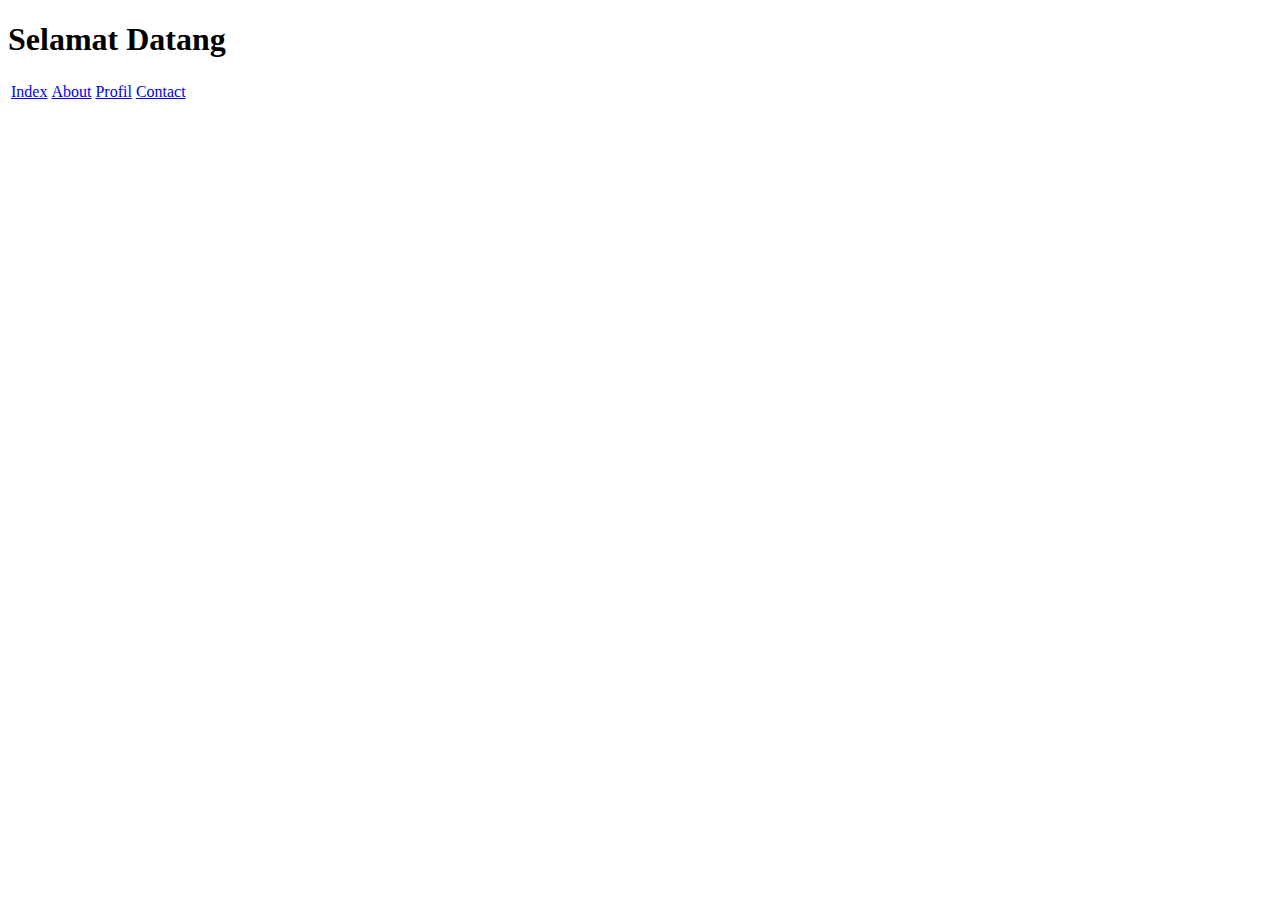
<file: Hari-3-online/index.html>
<!DOCTYPE html>
<html lang="en">
    <head>
        <meta charset="UTF-8">
        <meta name="viewport" content="width=device-width, initial-scale=1.0">
        <title>Index</title>
    </head>
    <body>
        <h1>Selamat Datang</h1>
        <table>
            <tr>
                <td><a href="index.html">Index</a></td>
                <td><a href="about.html">About</a></td>
                <td><a href="profil.html">Profil</a></td>
                <td><a href="contact.html">Contact</a></td>
            </tr>
        </table>
    </body>
</html>
</file>
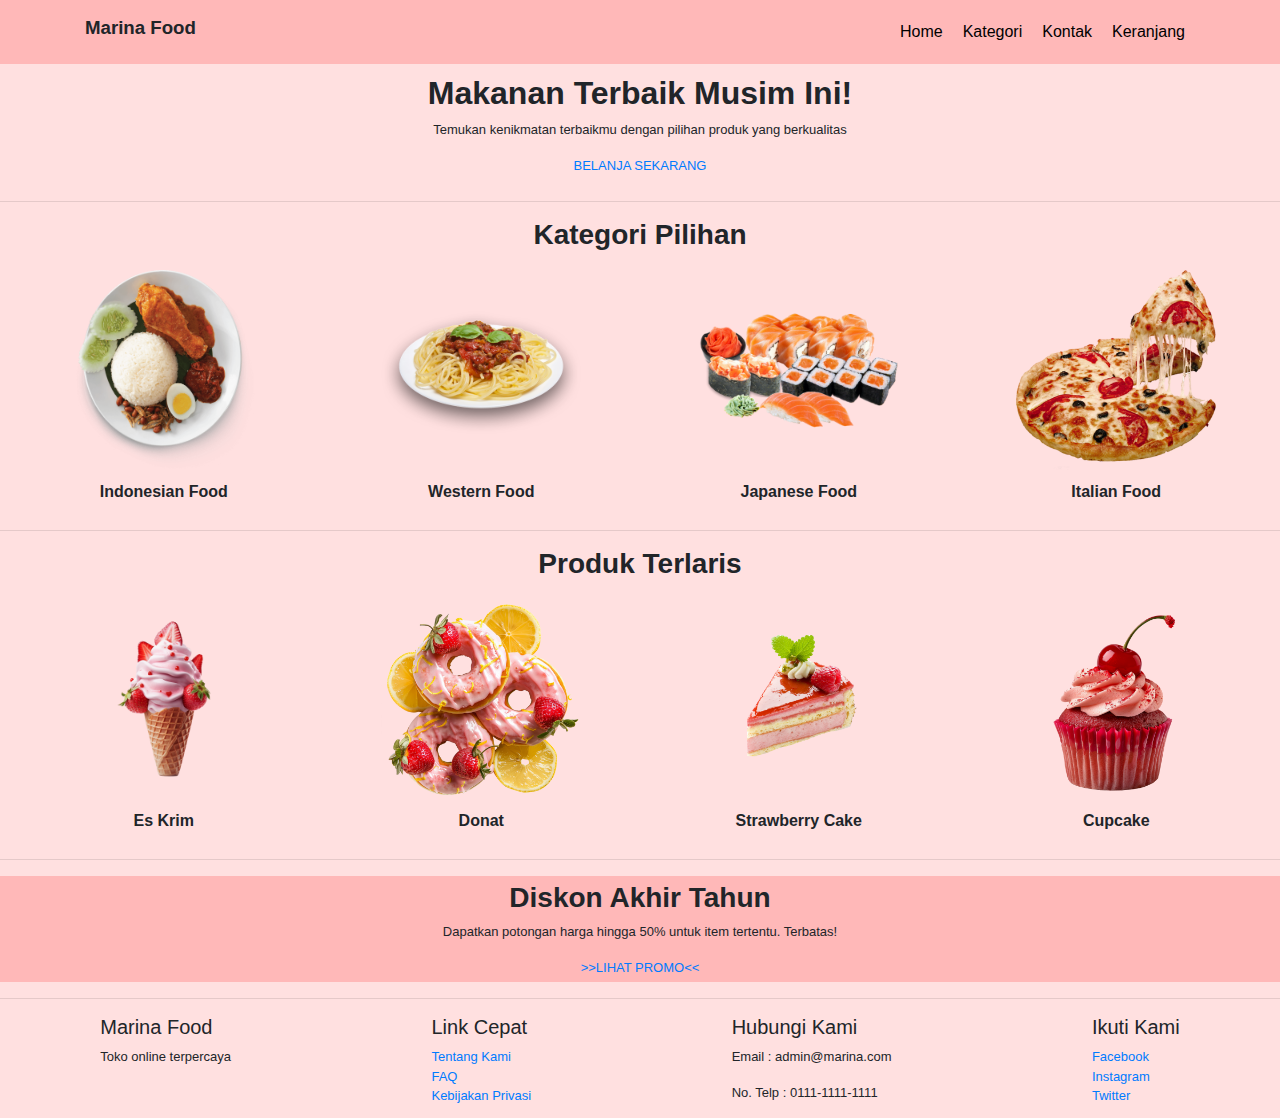
<file: Hari-4-online/index.html>
<!DOCTYPE html>
<html lang="en">
    <head>
        <meta charset="UTF-8">
        <meta name="viewport" content="width=device-width, initial-scale=1.0">
        <title>Index</title>
        <link rel="stylesheet" href="https://cdn.jsdelivr.net/npm/bootstrap@4.3.1/dist/css/bootstrap.min.css" integrity="sha384-ggOyR0iXCbMQv3Xipma34MD+dH/1fQ784/j6cY/iJTQUOhcWr7x9JvoRxT2MZw1T" crossorigin="anonymous">
        <link rel="stylesheet" href="index-style.css">
    </head>
    <body>
        <nav class="navbar">
            <div class="container">
                <label class="logo">Marina Food</label>
                <ul class="menu">
                    <li><a href="#">Home</a></li>
                    <li><a href="#">Kategori</a></li>
                    <li><a href="#">Kontak</a></li>
                    <li><a href="#">Keranjang</a></li>
                </ul>
            </div>
        </nav>
        <div class="header">
            <h2>Makanan Terbaik Musim Ini!</h2>
            <p>Temukan kenikmatan terbaikmu dengan pilihan produk yang berkualitas</p>
            <a href="#">BELANJA SEKARANG</a>
        </div>
        <hr>
        <h3>Kategori Pilihan</h3>
        <div class="main">
            <div class="icon"><img src="img/nasi padang.png"></div>
            <div class="icon"><img src="img/spaghetti.png"></div>
            <div class="icon"><img src="img/sushi.png"></div>
            <div class="icon"><img src="img/pizza.png"></div>
            <div class="item">Indonesian Food</div>
            <div class="item">Western Food</div>
            <div class="item">Japanese Food</div>
            <div class="item">Italian Food</div>
        </div>
        <hr>
        <h3>Produk Terlaris</h3>
        <div class="main">   
            <div class="icon"><img src="img/ice cream.png"></div>
            <div class="icon"><img src="img/donat.png"></div>
            <div class="icon"><img src="img/kue.png"></div>
            <div class="icon"><img src="img/cupcake.png"></div>
            <div class="item">Es Krim</div>
            <div class="item">Donat</div>
            <div class="item">Strawberry Cake</div>
            <div class="item">Cupcake</div>
        </div>
        <hr>
        <div class="footer">
            <h3>Diskon Akhir Tahun</h3>
            <p>Dapatkan potongan harga hingga 50% untuk item tertentu. Terbatas!</p>
            <a href="#"> >>LIHAT PROMO<< </a>
        </div>
        <hr>
        <div class="row">
            <div class="item-row">
                <h5>Marina Food</h5>
                <p>Toko online terpercaya</p>
            </div>
            <div class="item-row">
                <h5>Link Cepat</h5>
                <a href="#">Tentang Kami</a><br>
                <a href="#">FAQ</a><br>
                <a href="#">Kebijakan Privasi</a><br>
            </div>
            <div class="item-row">
                <h5>Hubungi Kami</h5>
                <p>Email : admin@marina.com</p>
                <p>No. Telp : 0111-1111-1111</p>
            </div>
            <div class="item-row">
                <h5>Ikuti Kami</h5>
                <a href="#">Facebook</a><br>
                <a href="#">Instagram</a><br>
                <a href="#">Twitter</a><br>
            </div>
        </div>
    </body>
</html>
</file>
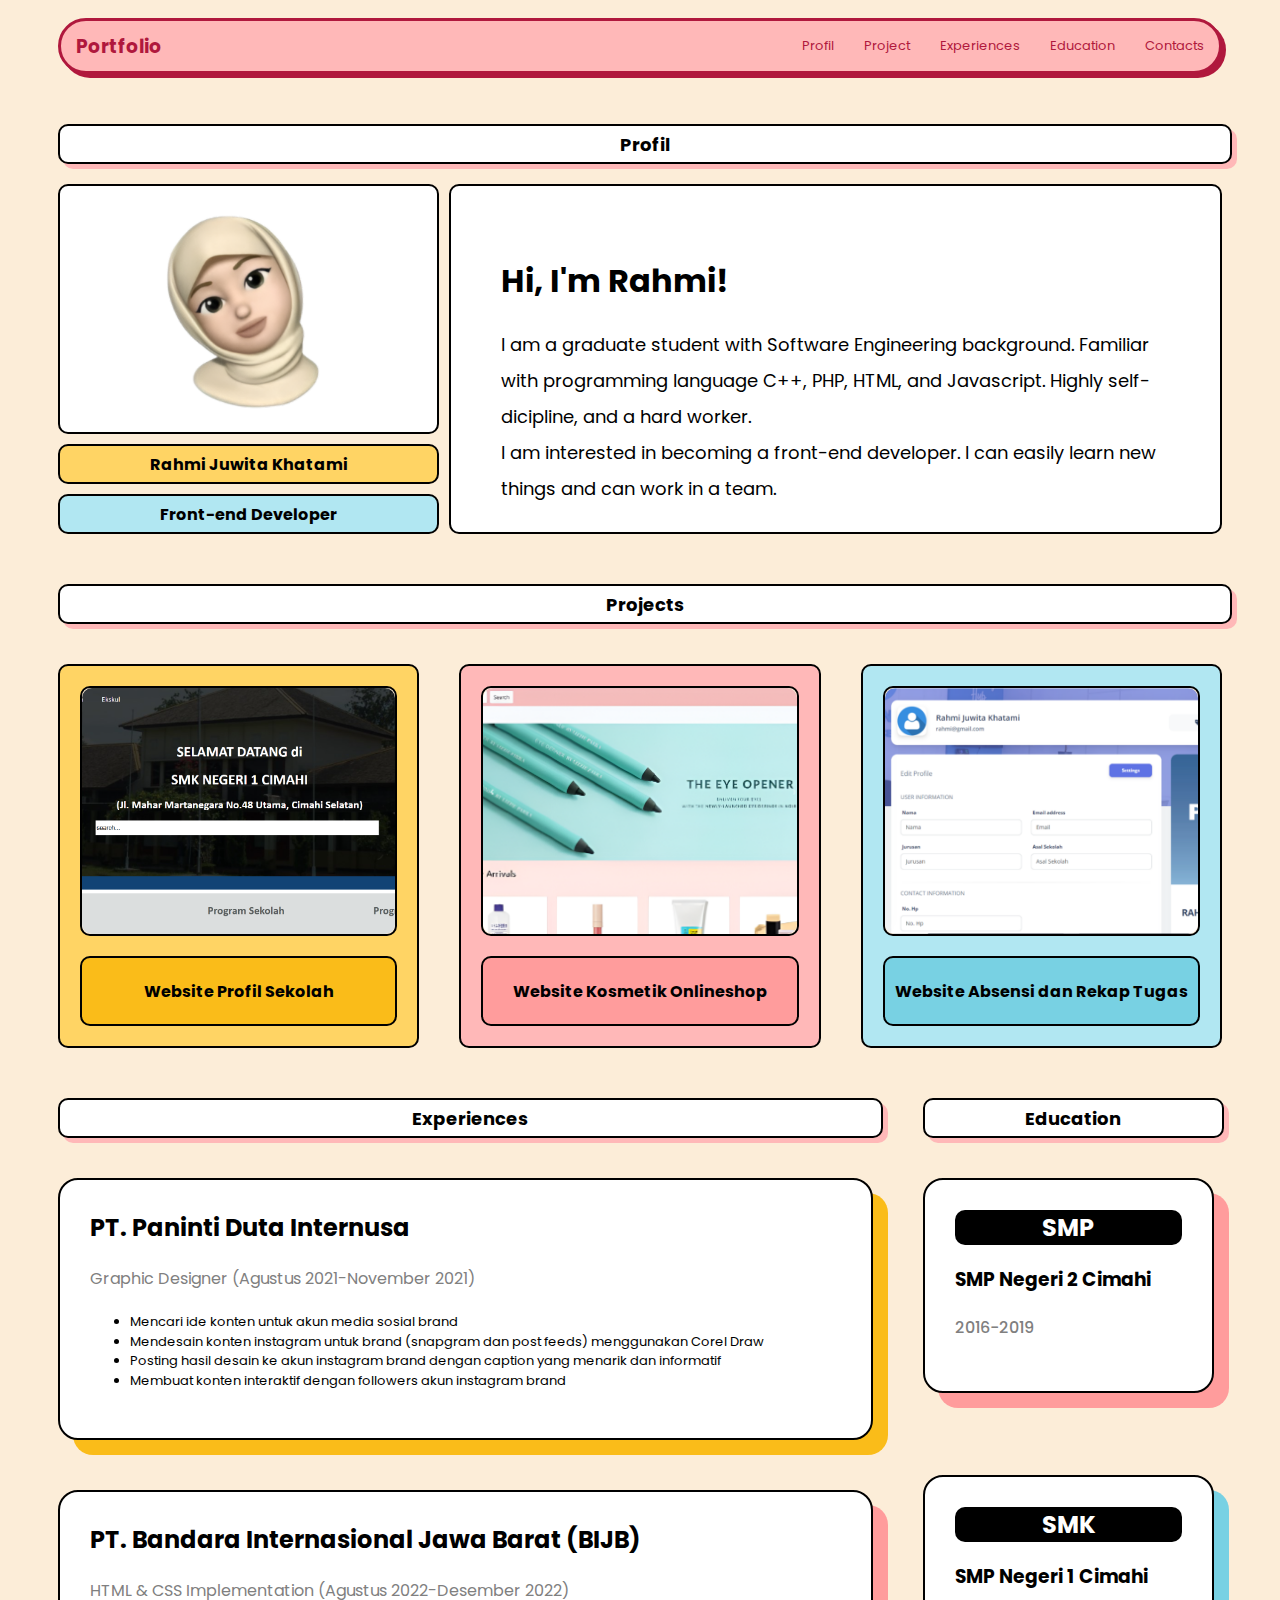
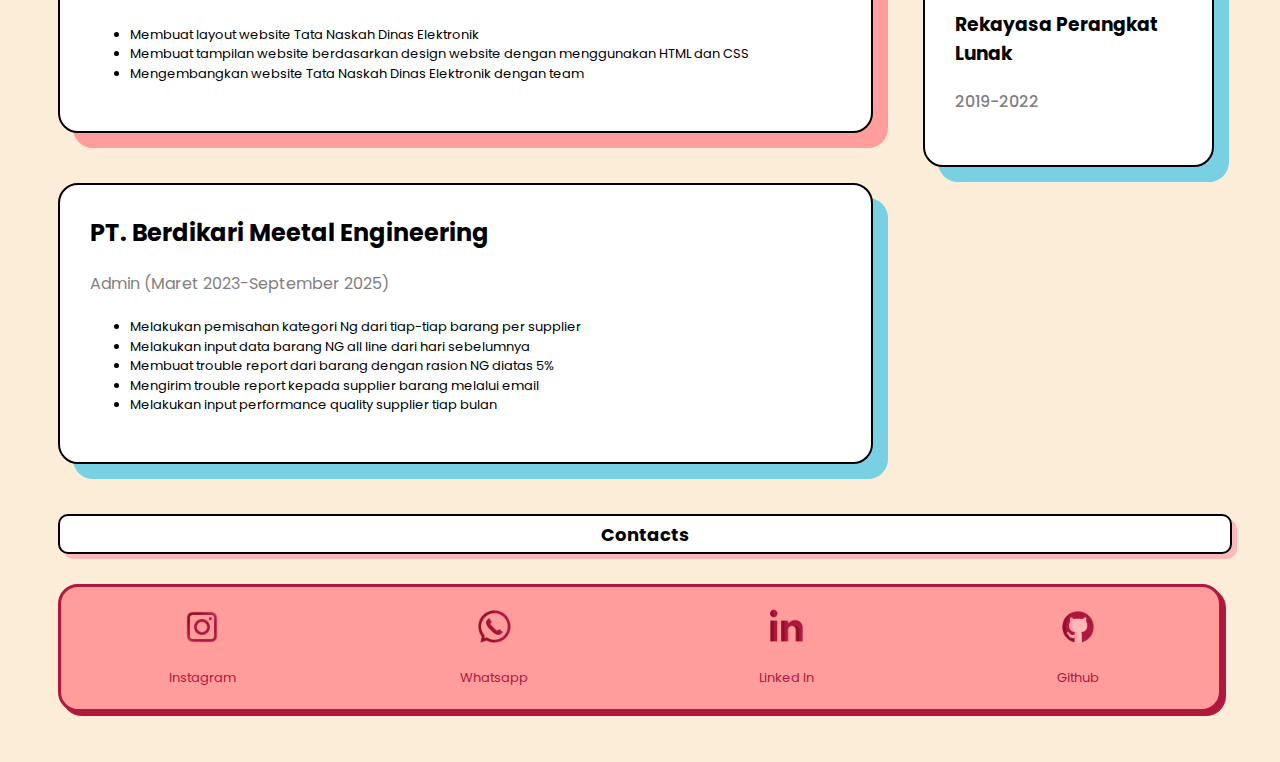
<file: portofolio-web/index.html>
<!DOCTYPE html>
<html lang="en">
    <head>
        <meta charset="UTF-8">
        <meta name="viewport" content="width=device-width, initial-scale=1.0">
        <title>Home</title>
        <link rel="stylesheet" href="index-style.css">
    </head>
    <body>
        <nav class="navbar">
            <div class="container">
                <label class="logo">Portfolio</label>
                <ul class="menu">
                    <li><a href="#profil">Profil</a></li>
                    <li><a href="#projects">Project</a></li>
                    <li><a href="#experiences">Experiences</a></li>
                    <li><a href="#education">Education</a></li>
                    <li><a href="#contacts">Contacts</a></li>
                </ul>
            </div>
        </nav>
        <div class="header">
            Profil
        </div>
        <div class="main-profil">
            <div class="profil-1">
                <img src="img/profil.png">
            </div>
            <div class="profil-2">
                <h1>Hi, I'm Rahmi!</h1>
                <p> I am a graduate student with Software Engineering background.
                    Familiar with programming language C++, PHP, HTML, and Javascript.
                    Highly self-dicipline, and a hard worker.<br>
                    I am interested in becoming a front-end developer. I can easily 
                    learn new things and can work in a team.
                </p>
            </div>
            <div class="profil-3">Rahmi Juwita Khatami</div>
            <div class="profil-4">Front-end Developer</div>
        </div>
        <div class="header" id="projects">
            Projects
        </div>
        <div class="main-projects">
            <div class="projects-grid1">
                <div class="projects-1">
                    <img src="img/web-sekolah.png">
                </div>
                <div class="projects-2">
                    <a href="#">Website Profil Sekolah</a>
                </div>
            </div>
            <div class="projects-grid2">
                <div class="projects-1">
                    <img src="img/web-kosmetik.png">
                </div>
                <div class="projects-3">
                    <a href="#">Website Kosmetik Onlineshop</a>
                </div>
            </div>
            <div class="projects-grid3">
                <div class="projects-1">
                    <img src="img/web-absensi.png">
                </div>
                <div class="projects-4">
                    <a href="#">Website Absensi dan Rekap Tugas</a>
                </div>
            </div>
        </div>
        
        <div class="main-exp-edu">
        <div class="header" id="experiences">
            Experiences
        </div>
        <div class="header" id="education">
            Education
        </div>
        <div class="main-experiences">
            <div class="exp-1">
                <h2>PT. Paninti Duta Internusa</h2>
                <h4>Graphic Designer (Agustus 2021-November 2021)</h4>
                <ul>
                    <li>Mencari ide konten untuk akun media sosial brand</li>
                    <li>Mendesain konten instagram untuk brand (snapgram dan post feeds)
                        menggunakan Corel Draw</li>
                    <li>Posting hasil desain ke akun instagram brand dengan caption yang menarik dan informatif</li>
                    <li>Membuat konten interaktif dengan followers akun instagram brand</li>
                </ul>
            </div>
            <div class="exp-2">
                <h2>PT. Bandara Internasional Jawa Barat (BIJB)</h2>
                <h4>HTML & CSS Implementation (Agustus 2022-Desember 2022)</h4>
                <ul>
                    <li>Membuat layout website Tata Naskah Dinas Elektronik</li>
                    <li>Membuat tampilan website berdasarkan design website dengan menggunakan HTML dan CSS</li>
                    <li>Mengembangkan website Tata Naskah Dinas Elektronik dengan team</li>
                </ul>
            </div>
            <div class="exp-3">
                <h2>PT. Berdikari Meetal Engineering</h2>
                <h4>Admin (Maret 2023-September 2025)</h4>
                <ul>
                    <li>Melakukan pemisahan kategori Ng dari tiap-tiap barang per supplier</li>
                    <li>Melakukan input data barang NG all line dari hari sebelumnya</li>
                    <li>Membuat trouble report dari barang dengan rasion NG diatas 5%</li>
                    <li>Mengirim trouble report kepada supplier barang melalui email</li>
                    <li>Melakukan input performance quality supplier tiap bulan</li>
                </ul>
            </div>
        </div>
        <div class="main-edu">
            <div class="edu-1">
                <h2>SMP</h2>
                <h3>SMP Negeri 2 Cimahi</h3>
                <h4>2016-2019</h4>
            </div>
            <div class="edu-2">
                <h2>SMK</h2>
                <h3>SMP Negeri 1 Cimahi</h3>
                <h3>Rekayasa Perangkat Lunak</h3>
                <h4>2019-2022</h4>
            </div>
        </div>
        </div>
        <div class="header" id="contacts">
            Contacts
        </div>
        <div class="main-contacts">
            <div class="contacts">
                <img src="img/instagram.png"><br>
                <a href="">Instagram</a>
            </div>
            <div class="contacts">
                <img src="img/whatsapp.png"><br>
                <a href="">Whatsapp</a>
            </div>
            <div class="contacts">
                <img src="img/linkedin.png"><br>
                <a href="">Linked In</a>
            </div>
            <div class="contacts">
                <img src="img/github.png"><br>
                <a href="">Github</a>
            </div>
        </div>
    </body>
</html>
</file>
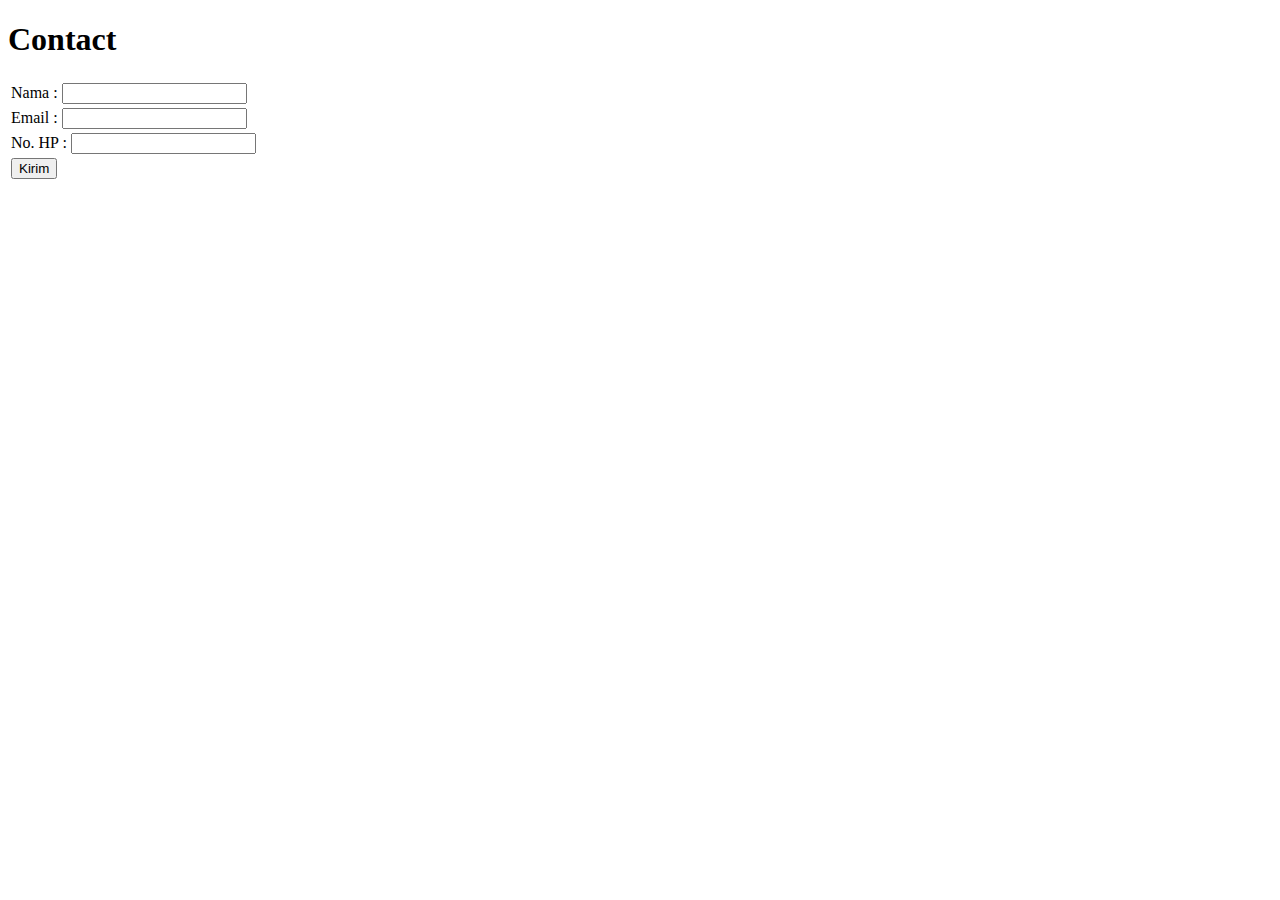
<file: Hari-3-online/contact.html>
<!DOCTYPE html>
<html lang="en">
    <head>
        <meta charset="UTF-8">
        <meta name="viewport" content="width=device-width, initial-scale=1.0">
        <title>Contact</title>
    </head>
    <body>
        <h1>Contact</h1>
        <table>
            <form>
                <tr>
                    <td>
                        Nama : <input type="text">
                    </td>
                </tr>
                <tr>
                    <td>
                        Email : <input type="email">
                    </td>
                </tr>
                <tr>
                    <td>
                        No. HP : <input type="text">
                    </td>
                </tr>
                <tr>
                    <td><button type="submit">Kirim</td>
                </tr>
            </form>
        </table>
    </body>
</html>
</file>
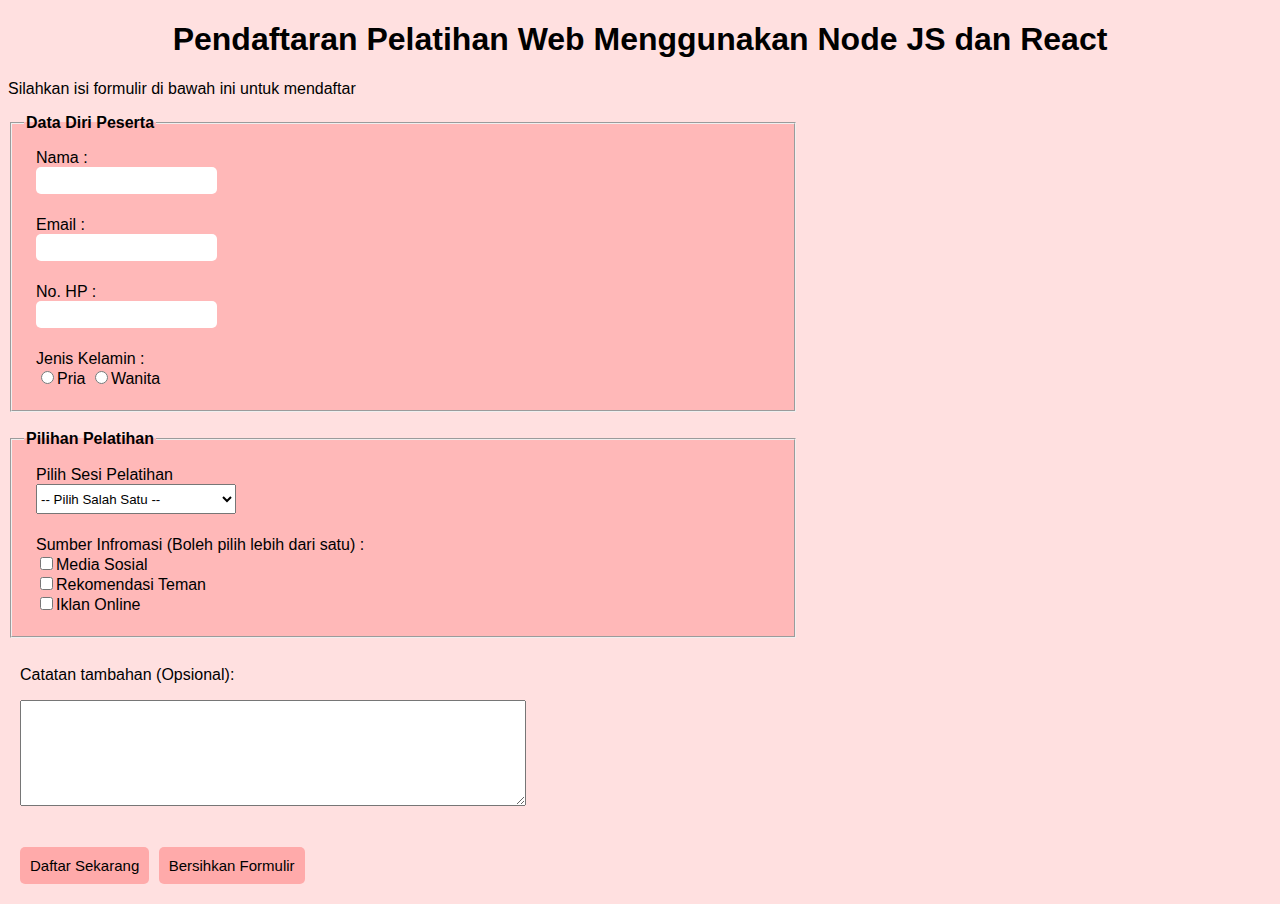
<file: Hari-3-online/formulir.html>
<!DOCTYPE html>
<html lang="en">
    <head>
        <meta charset="UTF-8">
        <meta name="viewport" content="width=device-width, initial-scale=1.0">
        <title>Formulir</title>
        <link rel="stylesheet" href="form-style.css">
    </head>
    <body>
        <h1>Pendaftaran Pelatihan Web Menggunakan Node JS dan React</h1>
        <p>Silahkan isi formulir di bawah ini untuk mendaftar</p>
        <form>
            <fieldset>
                <legend>Data Diri Peserta</legend>
                <table>
                    <tr>
                        <td>
                            <label>Nama : </label><br>
                            <input type="text" style="height: 25px;">
                        </td>
                    </tr>
                    <tr>
                        <td>
                            <label>Email : </label><br>
                            <input type="email" style="height: 25px;">
                        </td>
                    </tr>
                    <tr>
                        <td>
                            <label>No. HP : </label><br>
                            <input type="text" style="height: 25px;">
                        </td>
                    </tr>
                    <tr>
                        <td>
                            <label>Jenis Kelamin : </label><br>
                            <input type="radio"><label for="Pria">Pria</label>
                            <input type="radio"><label for="Wanita">Wanita</label>
                        </td>
                    </tr>
                </table>
            </fieldset><br>
            <fieldset>
                <legend>Pilihan Pelatihan</legend>
                <table>
                    <tr>
                        <td>
                            <label>Pilih Sesi Pelatihan</label><br>
                            <select>
                                <option>-- Pilih Salah Satu --</option>
                                <option>Pagi</option>
                                <option>Sore</option>
                            </select>
                        </td>
                    </tr>
                    <tr>
                        <td>
                            <label>Sumber Infromasi (Boleh pilih lebih dari satu) : </label><br>
                            <input type="checkbox"><label>Media Sosial</label><br>
                            <input type="checkbox"><label>Rekomendasi Teman</label><br>
                            <input type="checkbox"><label>Iklan Online</label><br>
                        </td>
                    </tr>
                </table>
            </fieldset>
                <table>
                    <tr>
                        <td>
                            <p>Catatan tambahan (Opsional):</p>
                            <textarea></textarea>
                        </td>
                    </tr>
                    <tr>
                        <td>
                            <button type="submit">Daftar Sekarang</button>
                            <button type="reset">Bersihkan Formulir</button>
                        </td>
                    </tr>
                </table>
        </form>
    </body>
</html>
</file>
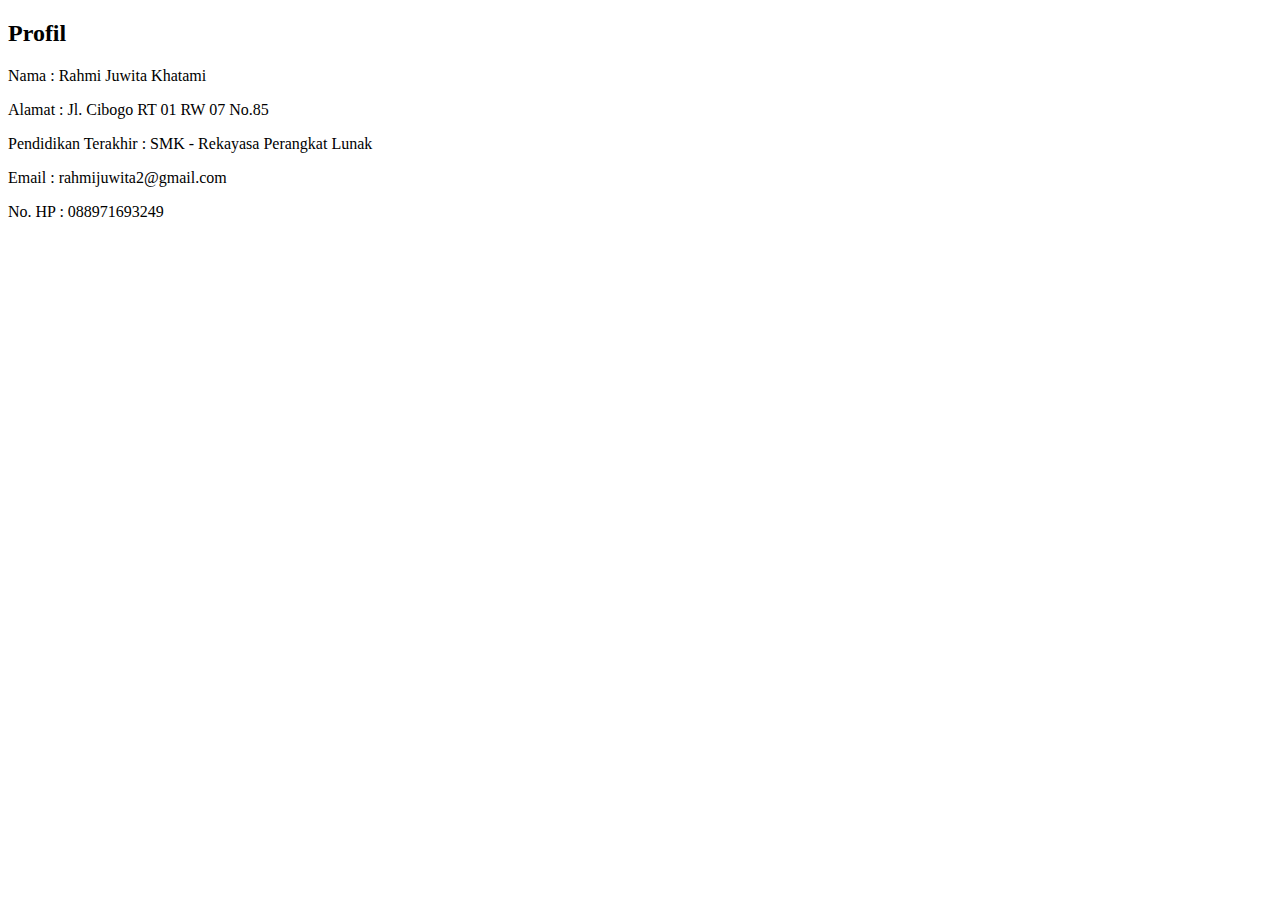
<file: Hari-3-online/profil.html>
<!DOCTYPE html>
<html lang="en">
    <head>
        <meta charset="UTF-8">
        <meta name="viewport" content="width=device-width, initial-scale=1.0">
        <title>Profil</title>
    </head>
    <body>
        <h2>Profil</h2>
            <p> Nama : Rahmi Juwita Khatami</p>
            <p> Alamat : Jl. Cibogo RT 01 RW 07 No.85</p>
            <p> Pendidikan Terakhir : SMK - Rekayasa Perangkat Lunak</p>
            <p> Email : rahmijuwita2@gmail.com</p>
            <p> No. HP : 088971693249</p>
    </body>
</html>
</file>
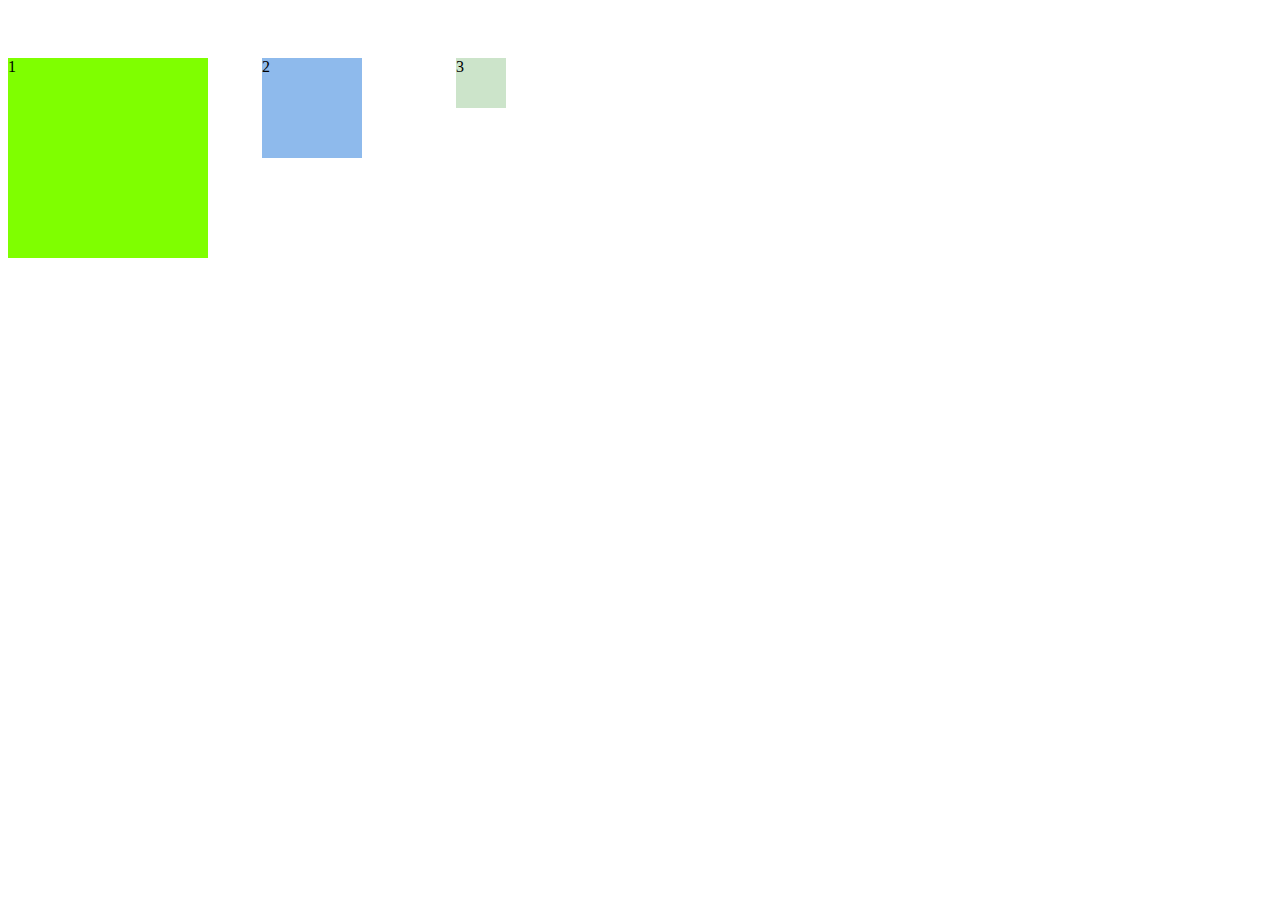
<file: Hari-4-online/margin.html>
<!DOCTYPE html>
<html lang="en">
    <head>
        <meta charset="UTF-8">
        <meta name="viewport" content="width=device-width, initial-scale=1.0">
        <title>Dokumen</title>
        <style>
            .satu{
                width: 200px;
                height: 200px;
                background-color: chartreuse;
            }
            .dua{
                width: 100px;
                height: 100px;
                background-color: rgb(142, 186, 236);
                margin-top: 50px;
                margin-bottom: 50px;
                margin-left: 50px;
                margin-right: 50px;
            }
            .tiga{
                width: 50px;
                height: 50px;
                background-color: rgb(204, 228, 202);
                margin: 10px 20px 30px 40px;
            }
            div{
                display: inline-block;
            }
        </style>
    </head>
    <body>
        <div class="satu">1</div>
        <div class="dua">2</div>
        <div class="tiga">3</div>
    </body>
</html>
</file>
<file: Hari-4-online/index-style.css>
body{
    margin: 0;
    font-family: Arial, Helvetica, sans-serif;
    background-color: #FFE0E0;
    
}
.navbar {
     background-color: #FFB8B8;
     padding: 10px;
     margin: 0;
}

.menu {
    list-style: none;
    margin: 0;
    padding: 0;
    display: flex;
}

.menu li{
    padding-left: 0;
}

.menu li a{
    text-decoration: none;
    padding: 10px;
    display: inline-block;
    color: black;
}

.menu li a:hover{
    background-color: #FF7D7D;
}

.logo {
    font-size: 14pt;
    font-weight: bold;
}
.container{
    display: flex;
    justify-content: space-between;
    align-items: center;
}

h2, h3{
    text-align: center;
    font-weight: bold;
}

.header{
    padding: 10px;
    text-align: center;
    font-size: small;
}

.main{
    display: grid;
    grid-template-columns: repeat(4, 1fr);
    align-items: center;
    gap: 10px;
    padding: 10px;
    text-align: center;
}

.item{
    font-weight: bold;
}

.icon img{
    width: 200px;
    height: 200px;
    
}


.footer{
    background-color: #FFB8B8;
    text-align: center;
    font-size: small;
    padding: 5px;
}

.row{
    display: flex;
    justify-content: space-around;
    font-size: small;
    margin: 0;
}

.item-row{
    text-align: left;
}
</file>
<file: portofolio-web/index-style.css>
@import url('https://fonts.googleapis.com/css2?family=Poppins:wght@400;700&display=swap');
body{
    font-family: Poppins, sans-serif;
    background-color: #FCEDD8;
    padding-left: 50px;  
    padding-right: 50px;
    padding-top: 10px;
}
.navbar{
    align-items: center;
    padding: 5px;
    margin: auto;
    background-color: #FFB8B8;
    border-radius: 40px;
    border: 3px solid #B0183D;
    box-shadow: 4px 4px #B0183D;
}
.logo{
    color: #B0183D;
    font-size: 14pt;
    font-weight: bold;
}
.container{
    display: flex;
    padding-left: 10px;
    justify-content: space-between;
    align-items: center;
}
.menu{
    list-style: none;
    margin: 0;
    padding: 0;
    display: flex;
}

.menu li{
    padding-left: 10px;
}

.menu li a{
    font-size: small;
    text-decoration: none;
    padding: 10px;
    display: inline-block;
    color: #B0183D;
}
.menu li a:hover{
    color: #FCEDD8;
    background-color: #B0183D;
    border-radius: 40px;
    font-weight: bold;
}
.header{
    display: flex;
    width: 100%;
    background-color: white;
    box-shadow: 5px 5px #FFB8B8;
    border-radius: 10px;
    height: 30px;
    margin-top: 50px;
    padding: 3px;
    color: black;
    border: 2px solid black;
    font-weight: bold; 
    font-size: large;
    text-align: center;
    justify-content: center;
    align-items: center; 
}
.main-profil{
    display: grid;
    grid-template-columns: repeat(3, 1fr);
    grid-template-rows: repeat(3, 1fr);
    grid-template-rows: 250px 40px 40px;
    gap: 10px;
    margin-top: 20px;
    text-align: center;
}
.profil-1{
    background-color: white;
    border-radius: 10px;
    grid-area: 1 / 1 / 2 / 2;
    padding: 5px;
    border: 2px solid black;
}
.profil-2{
    background-color: white;
    border-radius: 10px;
    grid-area: 1 / 2 / 4 / 4;
    padding: 50px;
    border: 2px solid black;
}
.profil-3{
    background-color: #ffd464;
    border: 2px solid black;
    border-radius: 10px;
    grid-area: 2 / 1 / 3 / 2;
    color: black;
    font-weight: bold;
    display: flex;
    text-align: center;
    justify-content: center;
    align-items: center; 
}
.profil-4{
    background-color: #b1e7f2;
    border: 2px solid black;
    border-radius: 10px;
    grid-area: 3 / 1 / 4 / 2;
    color: black;
    font-weight: bold;
    display: flex;
    text-align: center;
    justify-content: center;
    align-items: center; 
}
.profil-1 img{
    height: 200px;
    width: 200px;
    place-items: center;
    margin-top: 20px;
}
.profil-2 h1{
    text-align: left;
}
.profil-2 p{
    text-align: left;
    font-size: large;
    line-height: 2;
}
.main-projects{
    display: grid;
    grid-template-columns: repeat(3, 1fr);
    column-gap: 40px;
    margin-top: 40px;
    text-align: center;
}
.projects-grid1{
    display: grid;
    grid-template-rows: repeat(2, 1fr);
    grid-template-rows: 250px 70px;
    height: auto;
    padding: 20px;
    gap: 20px;
    background-color: #ffd464;
    border-radius: 10px;
    border: 2px solid black;
}
.projects-grid2{
    display: grid;
    grid-template-rows: repeat(2, 1fr);
    grid-template-rows: 250px 70px;
    height: auto;
    padding: 20px;
    gap: 20px;
    background-color: #FFB8B8;
    border-radius: 10px;
    border: 2px solid black;
}
.projects-grid3{
    display: grid;
    grid-template-rows: repeat(2, 1fr);
    grid-template-rows: 250px 70px;
    height: auto;
    padding: 20px;
    gap: 20px;
    background-color: #b1e7f2;
    border-radius: 10px;
    border: 2px solid black;
}
.projects-1{
    background-color: #FCEDD8;
    border-radius: 10px;
    border: 2px solid black;
    display: flex;
    text-align: center;
    justify-content: center;
    align-items: center;
}
.projects-2{
    background-color: #fabc19;
    border-radius: 10px;
    border: 2px solid black;
    display: flex;
    text-align: center;
    justify-content: center;
    align-items: center;
    padding: 5px;
}
.projects-3{
    background-color: #ff9c9c;
    border-radius: 10px;
    border: 2px solid black;
    display: flex;
    text-align: center;
    justify-content: center;
    align-items: center;
    padding: 5px;
}
.projects-4{
    background-color: #78d1e3;
    border-radius: 10px;
    border: 2px solid black;
    display: flex;
    text-align: center;
    justify-content: center;
    align-items: center;
    padding: 5px;
}
.projects-1 img{
    width: 100%;    
    height: 100%;   
    object-fit: cover;
    border-radius: 10px;
}
.main-projects a{
    font-weight: bold;
    font-size: medium;
    text-decoration: none;
    color: black;
}
.main-exp-edu{
    display: grid;
    grid-template-columns: repeat(2, 1fr);
    grid-template-columns: 70% 25%;
    grid-template-rows: repeat(2, 1fr);
    grid-template-rows: 50px auto;
    gap: 50px;
}
.main-experiences{
    display: grid;
    margin-top: 30px;
    grid-template-rows: repeat(3, auto);
    row-gap: 50px;
}
.main-experiences h2{
    text-align: left;
}
.main-experiences h4{
    text-align: left;
    color: grey;
    font-weight: 400;
}
.main-experiences li{
    text-align: left;
    font-size: small;
    line-height: 1.5;
}
.exp-1{
    background-color: white;
    box-shadow: 15px 15px #fabc19;
    border-radius: 20px;
    border: 2px solid black;
    padding: 10px 10px 30px 30px;
}
.exp-2{
    background-color: white;
    box-shadow: 15px 15px #ff9c9c;
    border-radius: 20px;
    border: 2px solid black;
    padding: 10px 10px 30px 30px;
}
.exp-3{
    background-color: white;
    box-shadow: 15px 15px #78d1e3;
    border-radius: 20px;
    border: 2px solid black;
    padding: 10px 10px 30px 30px;
}
.main-edu{
    display: grid;
    grid-template-rows: repeat(3, 1fr);
    margin-top: 30px;
    row-gap: 5px;
}
.edu-1{
    background-color: white;
    height: fit-content;
    box-shadow: 15px 15px #ff9c9c;
    border-radius: 20px;
    border: 2px solid black;
    padding: 10px 30px 30px 30px;
}
.edu-2{
    background-color: white;
    height: fit-content;
    box-shadow: 15px 15px #78d1e3;
    border-radius: 20px;
    border: 2px solid black;
    padding: 10px 30px 30px 30px;
}
.main-edu h2{
    background-color: black;
    width: 100%;
    border-radius: 10px;
    display: flex;
    text-align: center;
    justify-content: center;
    align-items: center;
    color: white; 
}
.main-edu h4{
    color: grey;
    font-weight: 500;
}
.main-contacts{
    display: grid;
    grid-template-columns: repeat(4, 1fr);
    margin-top: 30px;
    background-color: #ff9c9c;
    border-radius: 20px;
    gap: 10px;
    margin-bottom: 50px;
    border: 3px solid #B0183D;
    box-shadow: 4px 4px #B0183D;
}
.contacts{
    padding: 20px;
    text-align: center;
    justify-content: center;
    align-items: center;
}
.contacts img{
    width: 40px;
    height: 40px;
    margin-bottom: 10px;
}
.contacts a{
    text-decoration: none;
    font-size: small;
    padding: 10px;
    color: #B0183D;
    text-align: center;
}
.contacts a:hover{
    color: #FCEDD8;
    background-color: #B0183D;
    border-radius: 40px;
    font-weight: bold;
}
</file>
<file: Hari-3-online/form-style.css>
body {
    background-color: #FFE0E0;
    font-family: Arial, Helvetica, sans-serif;
}

h1 {
    text-align: center;
}

fieldset {
    background-color: #FFB8B8;
    width: 60%;
}

legend {
    font-weight: bold;
}

button {
    background-color: #FFAAAA;
    border-radius: 5px;
    border: none;
    font-size: 15px;
    padding: 10px;
    margin-top: 15px;
    margin-right: 5px;
}

button:hover{
    cursor: pointer;
    background-color: #FF7D7D;
    font-weight: bold;
}

td {
    padding: 10px;
}

select {
    width: 200px;
    height: 30px;
}

textarea {
    height: 100px;
    width: 500px;
}

input {
    border: 0;
    border-radius: 5px;
}
</file>
